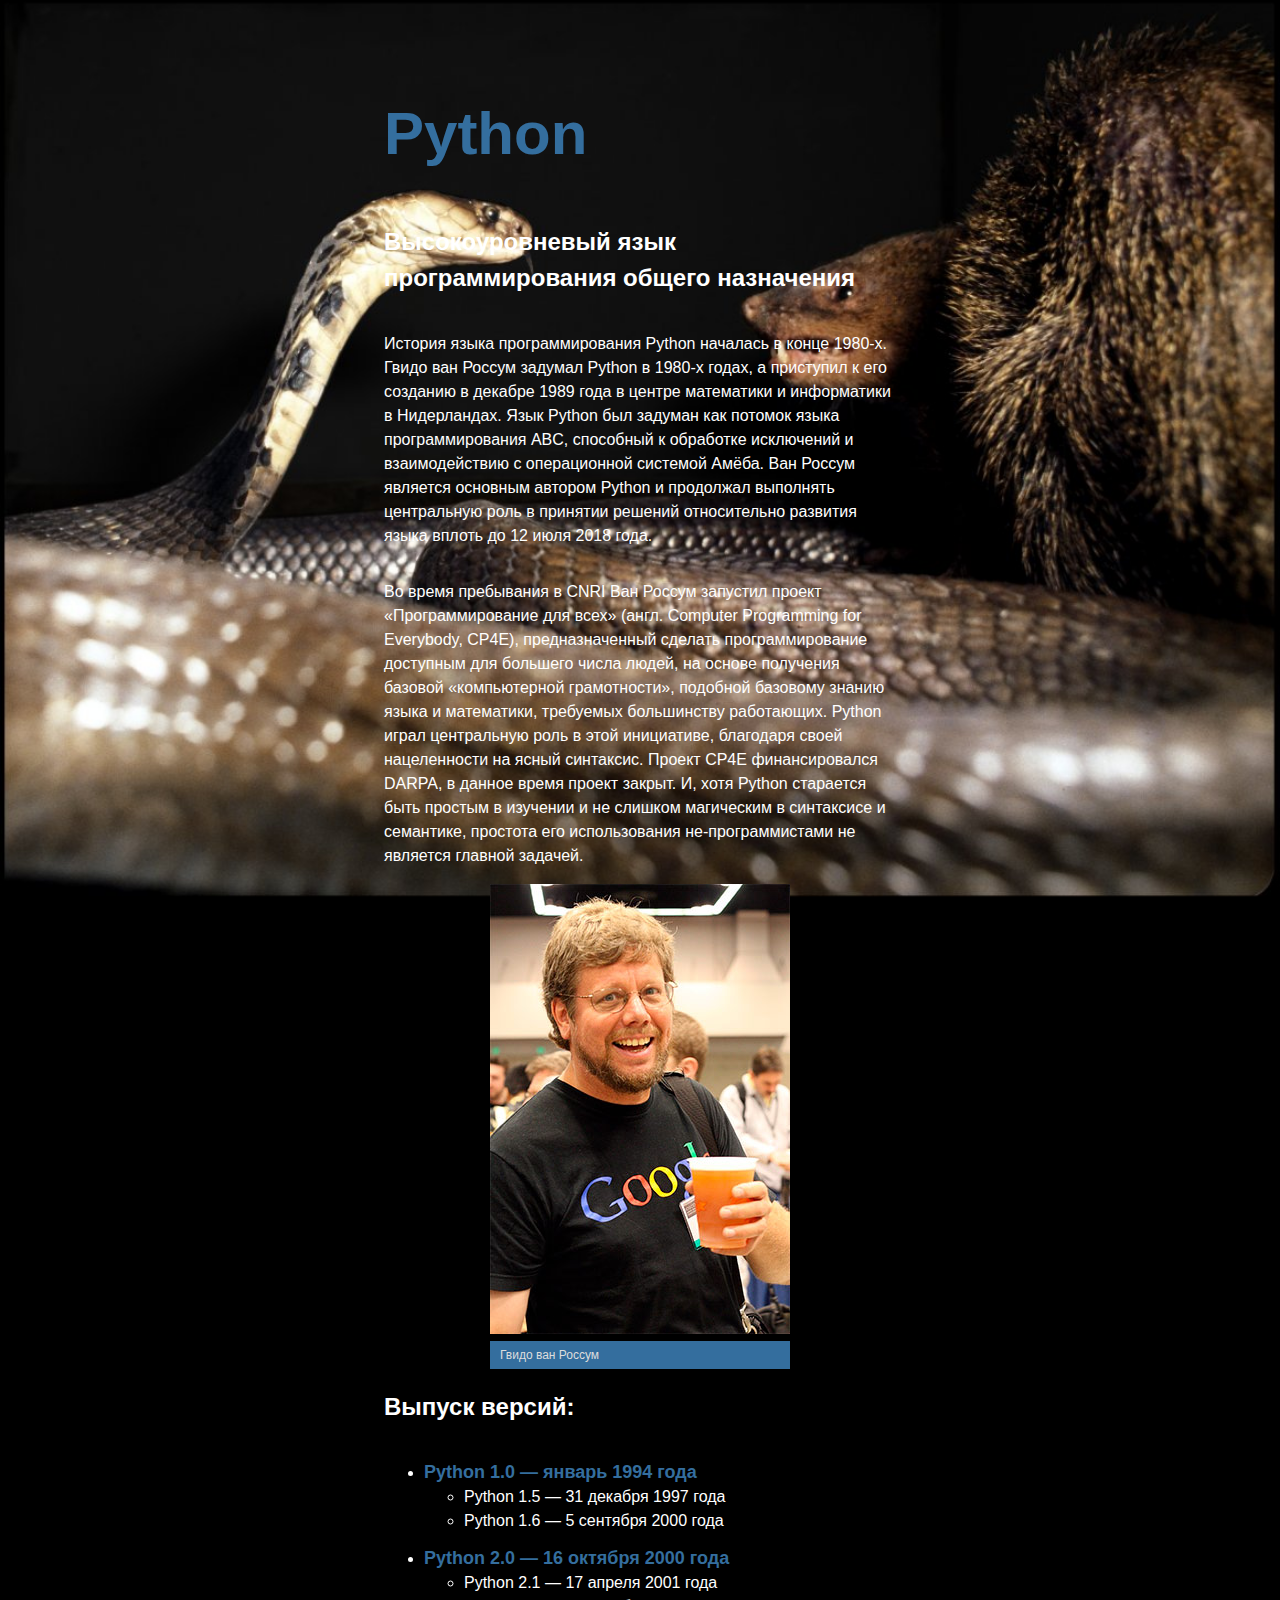
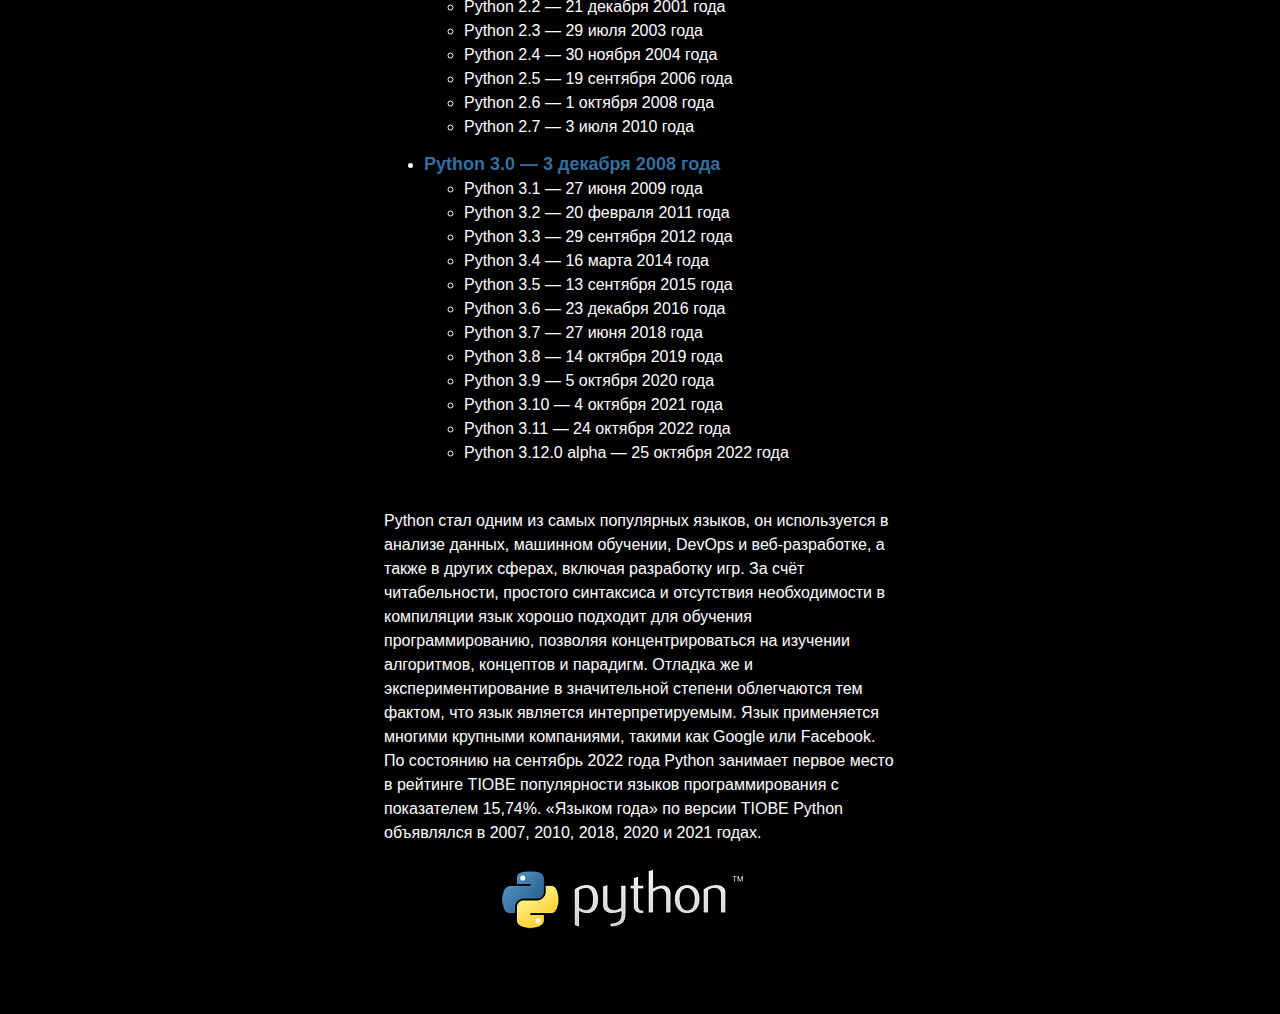
<file: webScraping/HTML/index.html>
<!DOCTYPE html>
<html lang="ru">
<head>
    <title>Краткая история Python</title>

    <meta charset="UTF-8">
    <meta name="keywords" content="Python, программирование, история">
    <meta name="description" content="Страница с краткой историей языка программирования Python">

    <link rel="stylesheet" href="main.css">
</head>
<body>
<div id="main">
    <h1>Python</h1>
    <h2>Высокоуровневый язык программирования общего назначения</h2>
    <p>История языка программирования Python началась в конце 1980-х. Гвидо ван Россум задумал Python в 1980-х годах, а
        приступил к его созданию в декабре 1989 года в центре математики и информатики в Нидерландах. Язык Python был
        задуман как потомок языка программирования ABC, способный к обработке исключений и взаимодействию с операционной
        системой Амёба. Ван Россум является основным автором Python и продолжал выполнять центральную роль в принятии
        решений относительно развития языка вплоть до 12 июля 2018 года.</p>
    <p>Во время пребывания в CNRI Ван Россум запустил проект «Программирование для всех» (англ. Computer Programming for
        Everybody, CP4E), предназначенный сделать программирование доступным для большего числа людей, на основе
        получения базовой «компьютерной грамотности», подобной базовому знанию языка и математики, требуемых большинству
        работающих. Python играл центральную роль в этой инициативе, благодаря своей нацеленности на ясный синтаксис.
        Проект CP4E финансировался DARPA, в данное время проект закрыт. И, хотя Python старается быть простым в изучении
        и не слишком магическим в синтаксисе и семантике, простота его использования не-программистами не является
        главной задачей.</p>
    <div class="image"><img src="pic/01.jpg" alt="" width="300" height="450">
        <p>Гвидо ван Россум</p>
    </div>
    <h2>Выпуск версий:</h2>
    <ul>
        <li><strong>Python 1.0 — январь 1994 года</strong></li>
        <ul>
            <li>Python 1.5 — 31 декабря 1997 года</li>
            <li>Python 1.6 — 5 сентября 2000 года</li>
        </ul>
        <li><strong>Python 2.0 — 16 октября 2000 года</strong></li>
        <ul>
            <li>Python 2.1 — 17 апреля 2001 года</li>
            <li>Python 2.2 — 21 декабря 2001 года</li>
            <li>Python 2.3 — 29 июля 2003 года</li>
            <li>Python 2.4 — 30 ноября 2004 года</li>
            <li>Python 2.5 — 19 сентября 2006 года</li>
            <li>Python 2.6 — 1 октября 2008 года</li>
            <li>Python 2.7 — 3 июля 2010 года</li>
        </ul>
        <li><strong>Python 3.0 — 3 декабря 2008 года</strong></li>
        <ul>
            <li>Python 3.1 — 27 июня 2009 года</li>
            <li>Python 3.2 — 20 февраля 2011 года</li>
            <li>Python 3.3 — 29 сентября 2012 года</li>
            <li>Python 3.4 — 16 марта 2014 года</li>
            <li>Python 3.5 — 13 сентября 2015 года</li>
            <li>Python 3.6 — 23 декабря 2016 года</li>
            <li>Python 3.7 — 27 июня 2018 года</li>
            <li>Python 3.8 — 14 октября 2019 года</li>
            <li>Python 3.9 — 5 октября 2020 года</li>
            <li>Python 3.10 — 4 октября 2021 года</li>
            <li>Python 3.11 — 24 октября 2022 года</li>
            <li>Python 3.12.0 alpha — 25 октября 2022 года</li>
        </ul>
    </ul>
    <p>Python стал одним из самых популярных языков, он используется в анализе данных, машинном обучении, DevOps и
        веб-разработке, а также в других сферах, включая разработку игр. За счёт читабельности, простого синтаксиса и
        отсутствия необходимости в компиляции язык хорошо подходит для обучения программированию, позволяя
        концентрироваться на изучении алгоритмов, концептов и парадигм. Отладка же и экспериментирование в значительной
        степени облегчаются тем фактом, что язык является интерпретируемым. Язык применяется многими крупными
        компаниями, такими как Google или Facebook. По состоянию на сентябрь 2022 года Python занимает первое место в
        рейтинге TIOBE популярности языков программирования с показателем 15,74%. «Языком года» по версии TIOBE Python
        объявлялся в 2007, 2010, 2018, 2020 и 2021 годах.</p>
    <div class="image"><a href="https://python.org" target="_blank"><img src="pic/python-logo.png"></a></div>
</div>
</body>
</html>
</file>
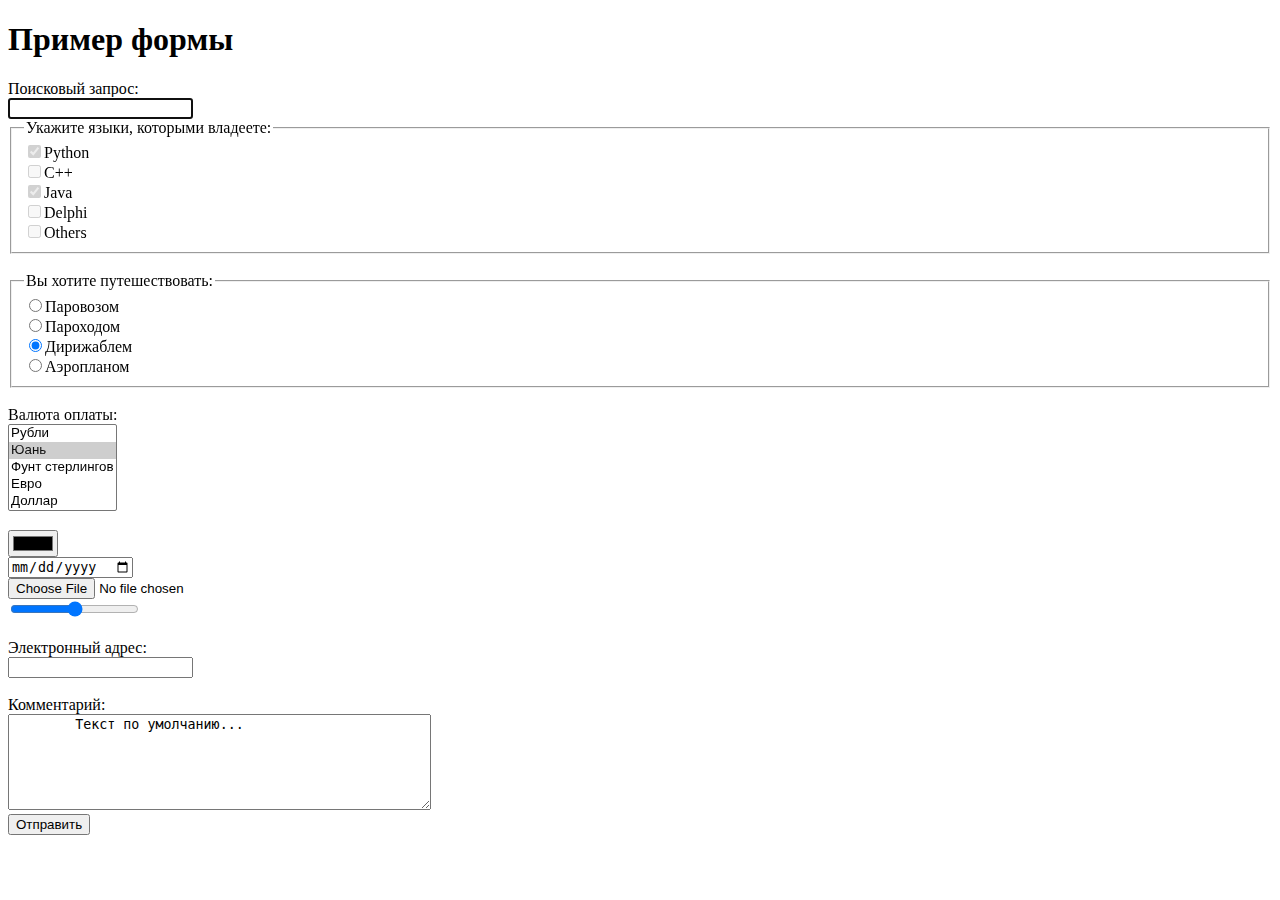
<file: webScraping/HTML/formDemo.html>
<!DOCTYPE html>
<html lang="ru">
<head>
    <meta charset="UTF-8">
    <title>Пример формы</title>
</head>
<body>
<h1>Пример формы</h1>
<form action="https://www.google.com/search" method="GET">
    <label>Поисковый запрос:</label> <br>
    <input name="q" type="text" autofocus maxlength="255"><br>

    <fieldset disabled>
        <legend> Укажите языки, которыми владеете:</legend>
        <input type="checkbox" name="ch1" value="Python" checked>Python<br>
        <input type="checkbox" name="ch2" value="Cplus">C++<br>
        <input type="checkbox" name="ch3" value="Java" checked>Java<br>
        <input type="checkbox" name="ch4" value="Delphi">Delphi<br>
        <input type="checkbox" name="ch5" value="Others">Others<br>
    </fieldset>
    <br>
    <fieldset>
        <legend> Вы хотите путешествовать: </legend>
        <input type="radio" name="travel" value="1"><label>Паровозом</label><br>
        <input type="radio" name="travel" value="2"><label>Пароходом</label><br>
        <input type="radio" name="travel" value="3" checked><label>Дирижаблем</label><br>
        <input type="radio" name="travel" value="4"><label>Аэропланом</label><br>
    </fieldset><br>

    <label>Валюта оплаты:</label><br>
    <select size="5" multiple name="currency">
        <option>Рубли</option>
        <option selected>Юань</option>
        <option>Фунт стерлингов</option>
        <option>Евро</option>
        <option>Доллар</option>
    </select><br><br>

    <input type="color"><br>
    <input type="date"><br>
    <input type="file"><br>
    <input type="range" min="0" max="100"><br><br>
    <label>Электронный адрес:</label> <br>
    <input name="mail" type="email"><br>

    <br><label>Комментарий:</label> <br>
    <textarea cols="50" rows="6" name="txt1">
        Текст по умолчанию...
    </textarea>

    <input type="hidden" name="secret" value="123456789abcdefg">

    <br><input type="submit" value="Отправить">
</form>
</body>
</html>
</file>
<file: webScraping/HTML/main.css>
html, body {
    margin: 0;
    padding: 0;
    font:normal 16px/18px Verdana, arial, sans-serif;
    line-height: 1.5;
    color: #fff;
    background: #000 url(pic/back1.jpg) no-repeat fixed center;
    background-size: cover;
}
#main {
    padding: 5% 30%;
    display: flex;
    flex-direction: column;
    justify-content: center;
}
h1 {
    font:bold 60px/60px Verdana, arial, sans-serif;
    color: #346e9e;
}
.image {
    align-self: center;
    padding: 0;
    margin: 0;
}
.image p {
    background-color: #346e9e;
    padding: 5px 10px;
    margin: 0;
    font:normal 12px/18px Verdana, arial, sans-serif;
    color: #DDD;
}
ul {
    margin-bottom: 14px;
}
ul strong {
    color: #346e9e;
    font:bold 18px/18px Verdana, arial, sans-serif;
}
</file>
